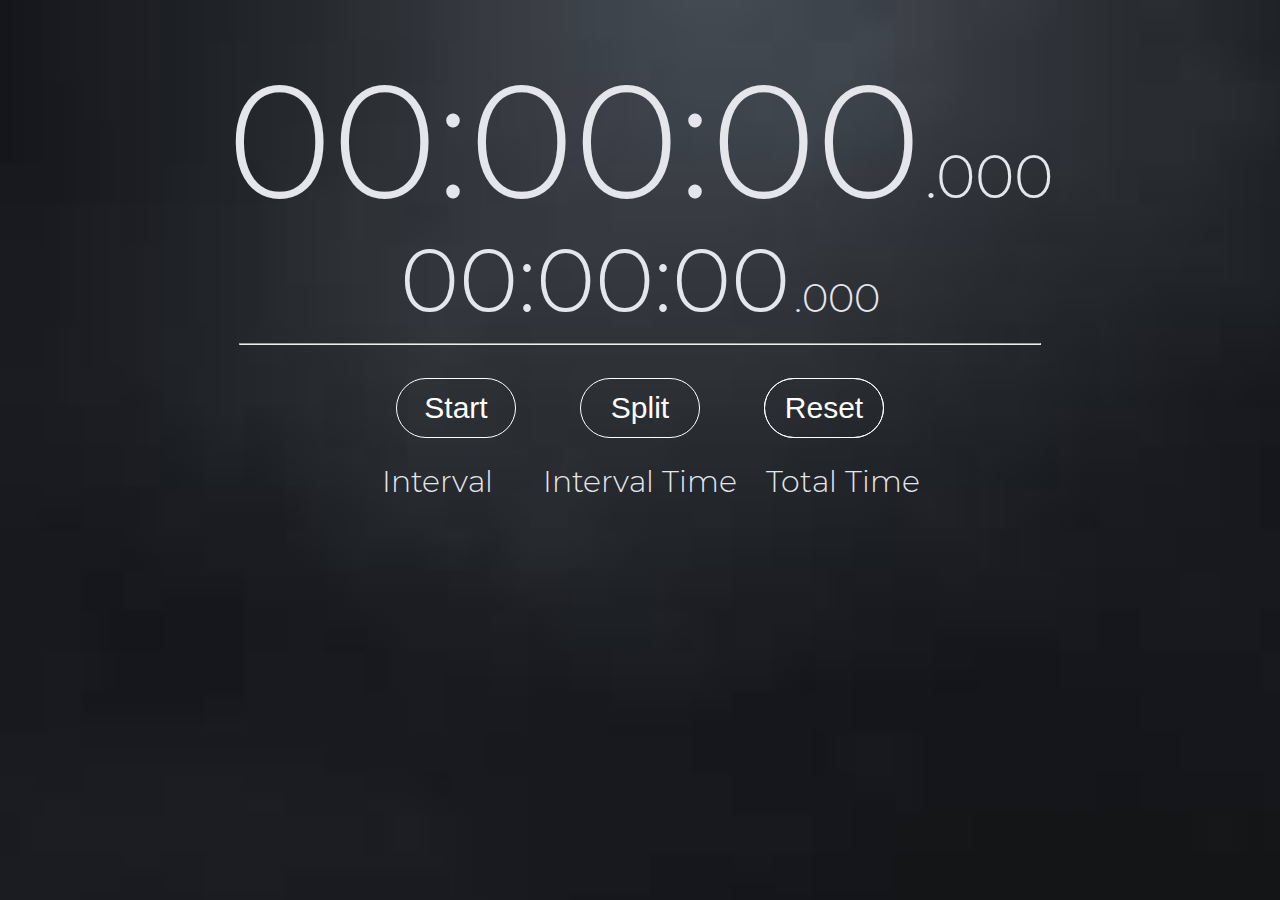
<file: www/index.html>
<!DOCTYPE html>
<html>

<head>
  <meta charset="UTF-8">
  <!-- https://developer.mozilla.org/en-US/docs/Web/HTTP/CSP -->
  <!-- 取得jQuery -->
  <script src="jquery-3.5.1.min.js"></script>
  <!-- 取得jQuery UI-->
  <link rel="stylesheet" href="jquery-ui/jquery-ui.min.css">
  <!-- 取得jQuery UI-->
  <script src="jquery-ui/jquery-ui.min.js"></script>
  <!-- 引入自定義的CSS-->
  <link rel="stylesheet" href="style.css">
  <meta http-equiv="Content-Security-Policy" content="default-src 'self'; script-src 'self'">
  <meta http-equiv="X-Content-Security-Policy" content="default-src 'self'; script-src 'self'">
  <title>Timer</title>
</head>

<body>
  <!-- 背景區塊 -->
  <div id="background">
    <!-- 主區塊 -->
    <div id="main">
      <!--總時間 -->
      <div id="big">
        <!-- 時、分、秒 -->
        <span id="big_hour_min_sec">00:00:00</span>
        <!-- 毫秒 -->
        <span id="big_ms">.000</span>
      </div>
      <!-- 段落時間 -->
      <div id="small">
        <!-- 時、分、秒 -->
        <span id="small_hour_min_sec">00:00:00</span>
        <!-- 毫秒 -->
        <span id="small_ms">.000</span>
        <hr>
      </div>
      <!-- 按鈕區塊 -->
      <div>
        <button id="start">Start</button>
        <button id="split">Split</button>
        <button id="reset">Reset</button>
      </div>
      <!-- 表格區塊 -->
      <div>
        <div class="set_result" id="split_place">
          <div id="title">
            <div>Interval</div>
            <div>Interval Time</div>
            <div>Total Time</div>
          </div>
        </div>
      </div>
    </div>
  </div>
  <script src="./function.js"></script> <!-- function -->
  <script src="./renderer.js"></script> <!-- 渲染器 -->
  <script src="./object.js"></script> <!-- 物件觸發 -->
</body>

</html>
</file>
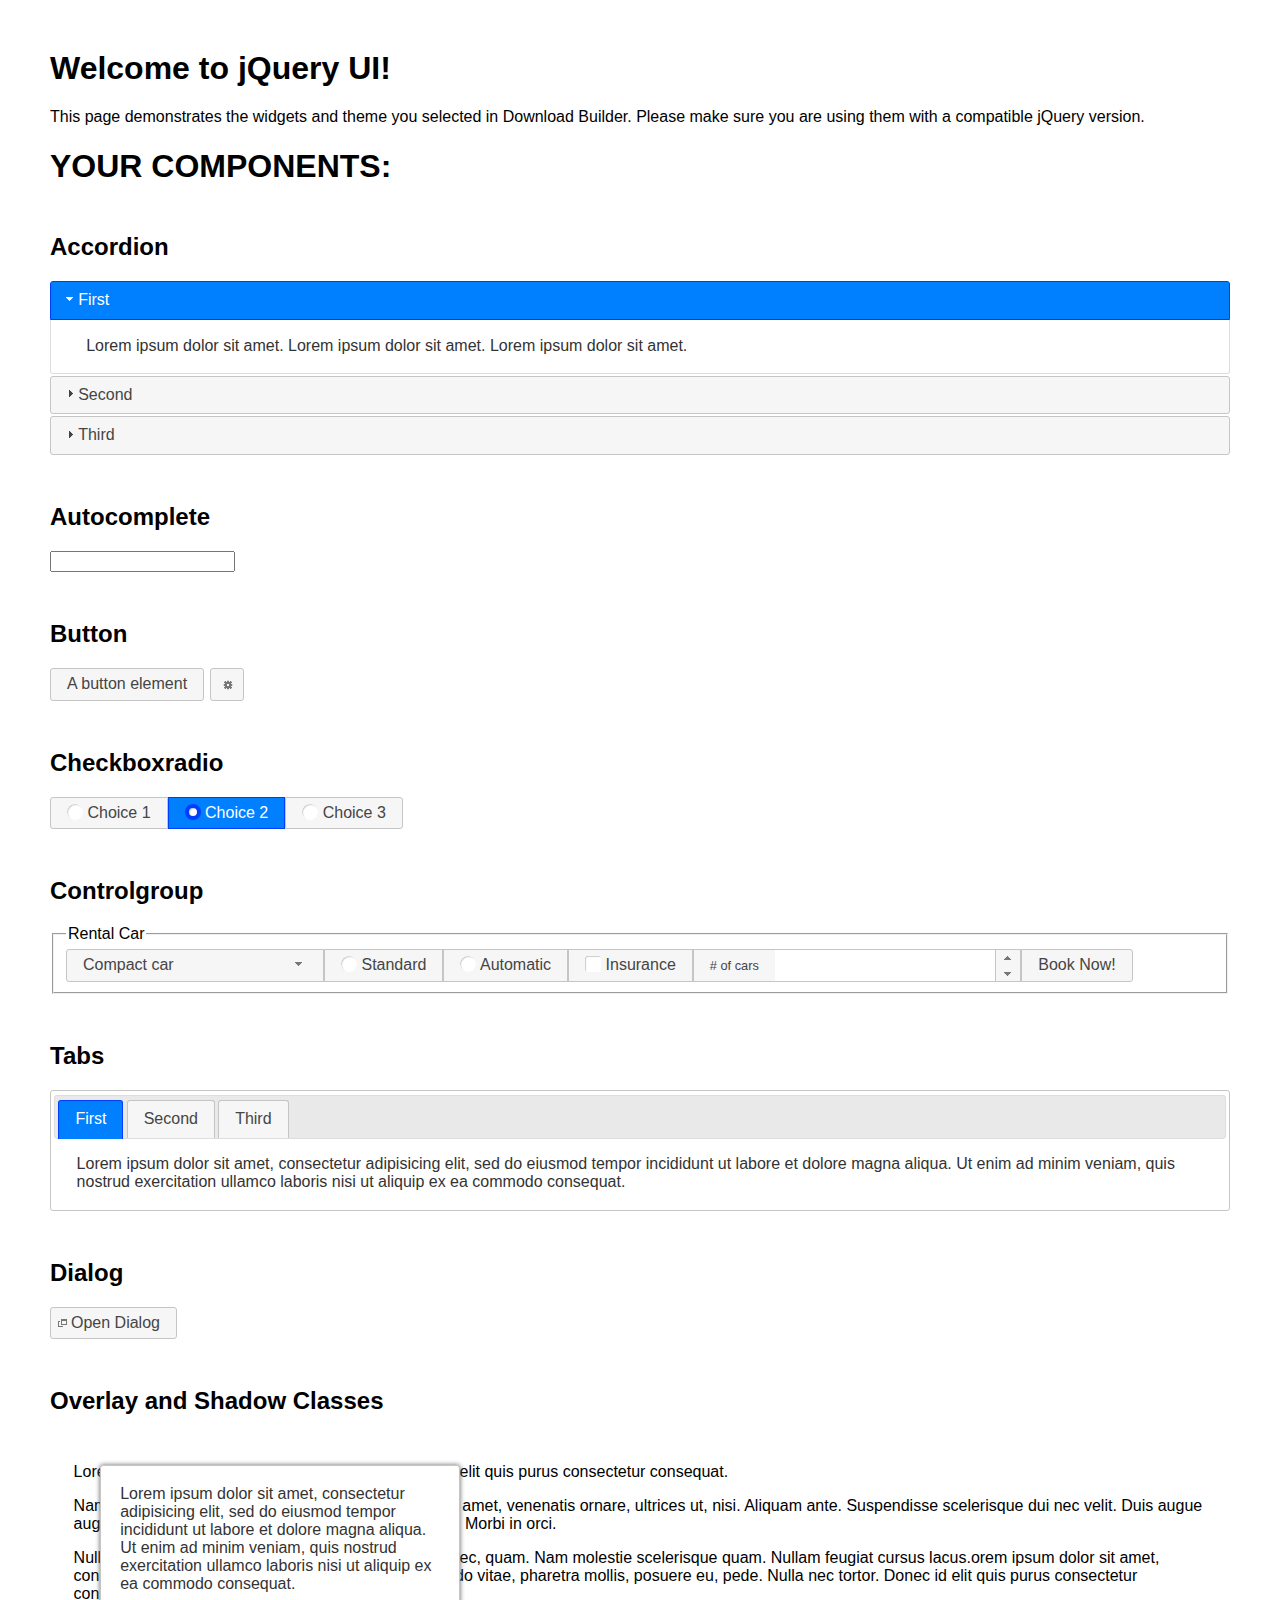
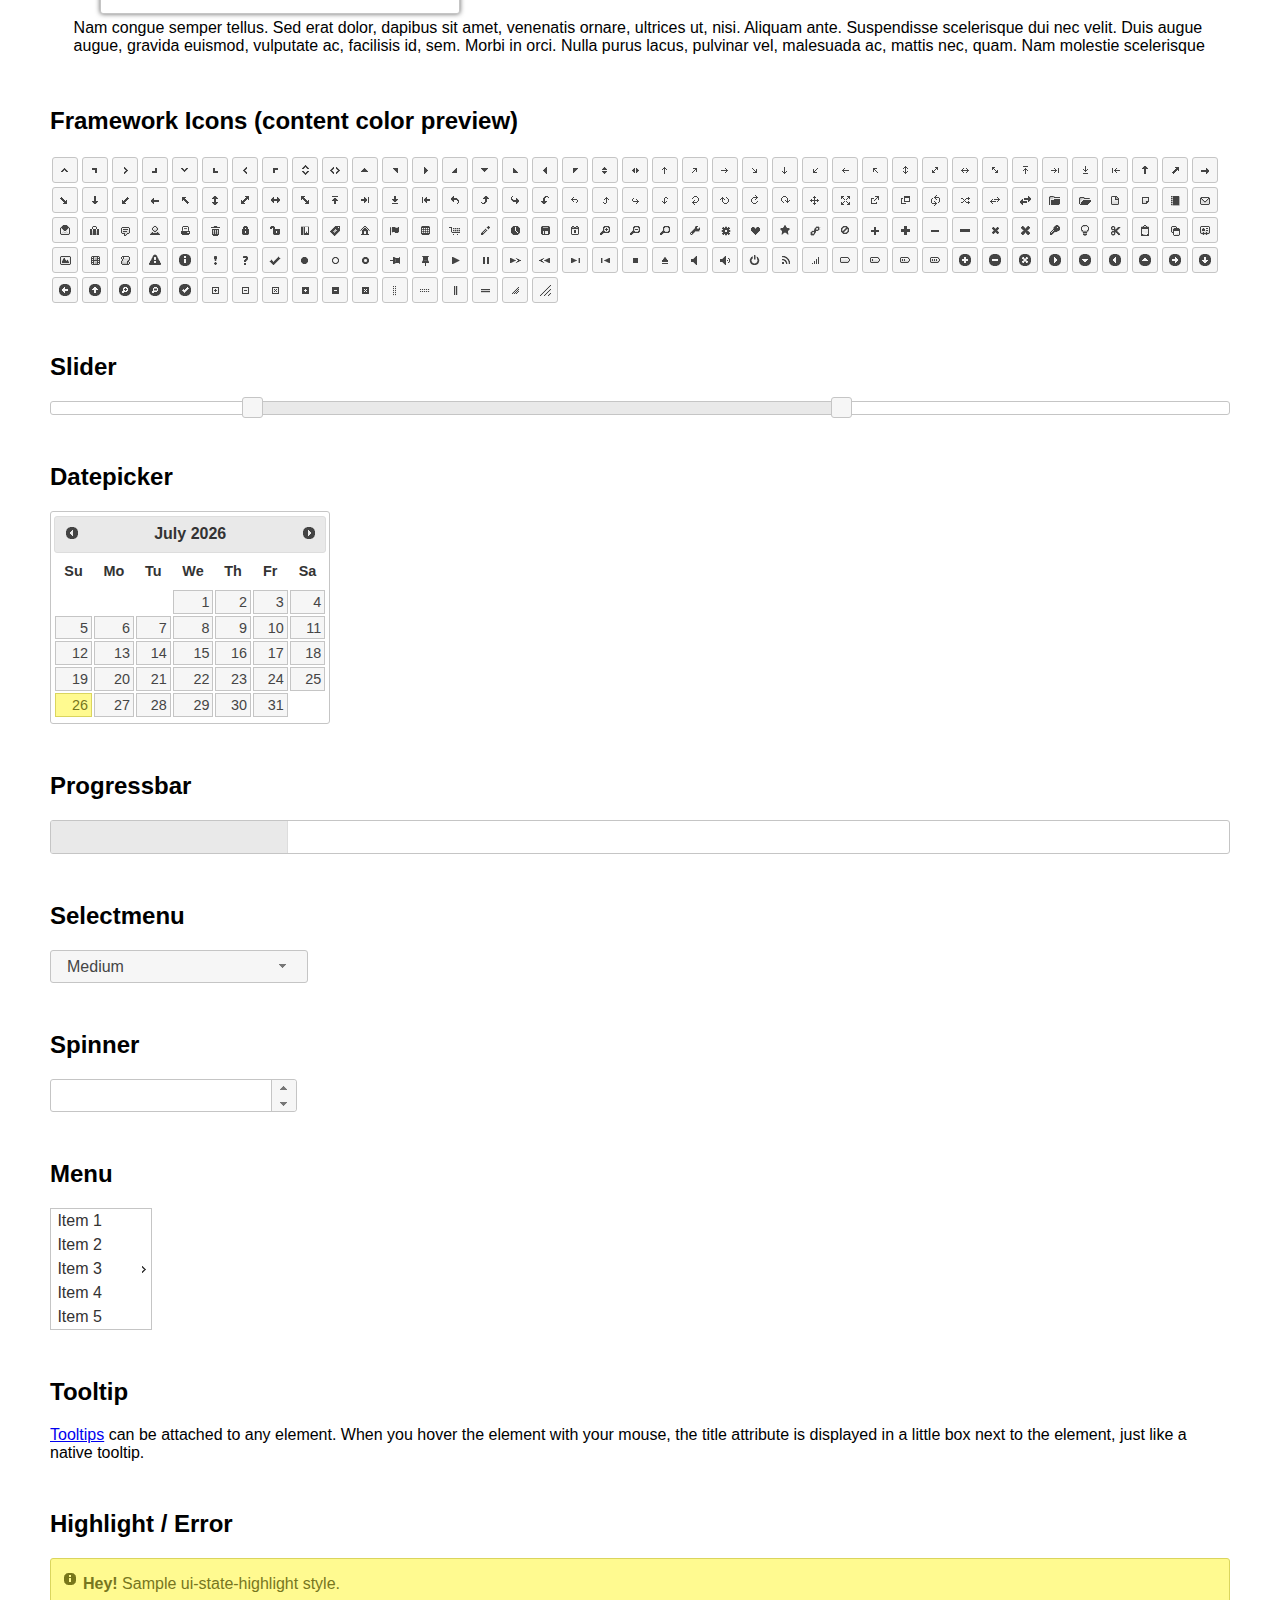
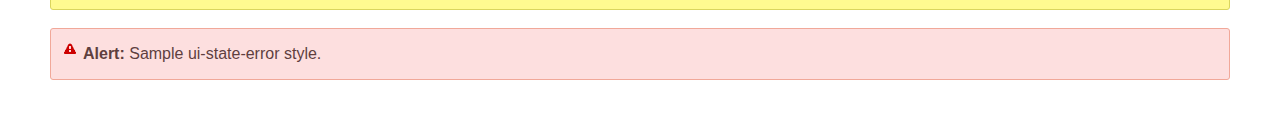
<file: www/jquery-ui/index.html>
<!doctype html>
<html lang="us">
<head>
	<meta charset="utf-8">
	<title>Timer</title>
	<link href="jquery-ui.css" rel="stylesheet">
	<style>
	body{
		font-family: "Trebuchet MS", sans-serif;
		margin: 50px;
	}
	.demoHeaders {
		margin-top: 2em;
	}
	#dialog-link {
		padding: .4em 1em .4em 20px;
		text-decoration: none;
		position: relative;
	}
	#dialog-link span.ui-icon {
		margin: 0 5px 0 0;
		position: absolute;
		left: .2em;
		top: 50%;
		margin-top: -8px;
	}
	#icons {
		margin: 0;
		padding: 0;
	}
	#icons li {
		margin: 2px;
		position: relative;
		padding: 4px 0;
		cursor: pointer;
		float: left;
		list-style: none;
	}
	#icons span.ui-icon {
		float: left;
		margin: 0 4px;
	}
	.fakewindowcontain .ui-widget-overlay {
		position: absolute;
	}
	select {
		width: 200px;
	}
	</style>
</head>
<body>

<h1>Welcome to jQuery UI!</h1>

<div class="ui-widget">
	<p>This page demonstrates the widgets and theme you selected in Download Builder. Please make sure you are using them with a compatible jQuery version.</p>
</div>

<h1>YOUR COMPONENTS:</h1>


<!-- Accordion -->
<h2 class="demoHeaders">Accordion</h2>
<div id="accordion">
	<h3>First</h3>
	<div>Lorem ipsum dolor sit amet. Lorem ipsum dolor sit amet. Lorem ipsum dolor sit amet.</div>
	<h3>Second</h3>
	<div>Phasellus mattis tincidunt nibh.</div>
	<h3>Third</h3>
	<div>Nam dui erat, auctor a, dignissim quis.</div>
</div>



<!-- Autocomplete -->
<h2 class="demoHeaders">Autocomplete</h2>
<div>
	<input id="autocomplete" title="type &quot;a&quot;">
</div>



<!-- Button -->
<h2 class="demoHeaders">Button</h2>
<button id="button">A button element</button>
<button id="button-icon">An icon-only button</button>



<!-- Checkboxradio -->
<h2 class="demoHeaders">Checkboxradio</h2>
<form style="margin-top: 1em;">
	<div id="radioset">
		<input type="radio" id="radio1" name="radio"><label for="radio1">Choice 1</label>
		<input type="radio" id="radio2" name="radio" checked="checked"><label for="radio2">Choice 2</label>
		<input type="radio" id="radio3" name="radio"><label for="radio3">Choice 3</label>
	</div>
</form>



<!-- Controlgroup -->
<h2 class="demoHeaders">Controlgroup</h2>
<fieldset>
	<legend>Rental Car</legend>
	<div id="controlgroup">
		<select id="car-type">
			<option>Compact car</option>
			<option>Midsize car</option>
			<option>Full size car</option>
			<option>SUV</option>
			<option>Luxury</option>
			<option>Truck</option>
			<option>Van</option>
		</select>
		<label for="transmission-standard">Standard</label>
		<input type="radio" name="transmission" id="transmission-standard">
		<label for="transmission-automatic">Automatic</label>
		<input type="radio" name="transmission" id="transmission-automatic">
		<label for="insurance">Insurance</label>
		<input type="checkbox" name="insurance" id="insurance">
		<label for="horizontal-spinner" class="ui-controlgroup-label"># of cars</label>
		<input id="horizontal-spinner" class="ui-spinner-input">
		<button>Book Now!</button>
	</div>
</fieldset>



<!-- Tabs -->
<h2 class="demoHeaders">Tabs</h2>
<div id="tabs">
	<ul>
		<li><a href="#tabs-1">First</a></li>
		<li><a href="#tabs-2">Second</a></li>
		<li><a href="#tabs-3">Third</a></li>
	</ul>
	<div id="tabs-1">Lorem ipsum dolor sit amet, consectetur adipisicing elit, sed do eiusmod tempor incididunt ut labore et dolore magna aliqua. Ut enim ad minim veniam, quis nostrud exercitation ullamco laboris nisi ut aliquip ex ea commodo consequat.</div>
	<div id="tabs-2">Phasellus mattis tincidunt nibh. Cras orci urna, blandit id, pretium vel, aliquet ornare, felis. Maecenas scelerisque sem non nisl. Fusce sed lorem in enim dictum bibendum.</div>
	<div id="tabs-3">Nam dui erat, auctor a, dignissim quis, sollicitudin eu, felis. Pellentesque nisi urna, interdum eget, sagittis et, consequat vestibulum, lacus. Mauris porttitor ullamcorper augue.</div>
</div>



<h2 class="demoHeaders">Dialog</h2>
<p>
	<button id="dialog-link" class="ui-button ui-corner-all ui-widget">
		<span class="ui-icon ui-icon-newwin"></span>Open Dialog
	</button>
</p>

<h2 class="demoHeaders">Overlay and Shadow Classes</h2>
<div style="position: relative; width: 96%; height: 200px; padding:1% 2%; overflow:hidden;" class="fakewindowcontain">
	<p>Lorem ipsum dolor sit amet,  Nulla nec tortor. Donec id elit quis purus consectetur consequat. </p><p>Nam congue semper tellus. Sed erat dolor, dapibus sit amet, venenatis ornare, ultrices ut, nisi. Aliquam ante. Suspendisse scelerisque dui nec velit. Duis augue augue, gravida euismod, vulputate ac, facilisis id, sem. Morbi in orci. </p><p>Nulla purus lacus, pulvinar vel, malesuada ac, mattis nec, quam. Nam molestie scelerisque quam. Nullam feugiat cursus lacus.orem ipsum dolor sit amet, consectetur adipiscing elit. Donec libero risus, commodo vitae, pharetra mollis, posuere eu, pede. Nulla nec tortor. Donec id elit quis purus consectetur consequat. </p><p>Nam congue semper tellus. Sed erat dolor, dapibus sit amet, venenatis ornare, ultrices ut, nisi. Aliquam ante. Suspendisse scelerisque dui nec velit. Duis augue augue, gravida euismod, vulputate ac, facilisis id, sem. Morbi in orci. Nulla purus lacus, pulvinar vel, malesuada ac, mattis nec, quam. Nam molestie scelerisque quam. </p><p>Nullam feugiat cursus lacus.orem ipsum dolor sit amet, consectetur adipiscing elit. Donec libero risus, commodo vitae, pharetra mollis, posuere eu, pede. Nulla nec tortor. Donec id elit quis purus consectetur consequat. Nam congue semper tellus. Sed erat dolor, dapibus sit amet, venenatis ornare, ultrices ut, nisi. Aliquam ante. </p><p>Suspendisse scelerisque dui nec velit. Duis augue augue, gravida euismod, vulputate ac, facilisis id, sem. Morbi in orci. Nulla purus lacus, pulvinar vel, malesuada ac, mattis nec, quam. Nam molestie scelerisque quam. Nullam feugiat cursus lacus.orem ipsum dolor sit amet, consectetur adipiscing elit. Donec libero risus, commodo vitae, pharetra mollis, posuere eu, pede. Nulla nec tortor. Donec id elit quis purus consectetur consequat. Nam congue semper tellus. Sed erat dolor, dapibus sit amet, venenatis ornare, ultrices ut, nisi. </p>

	<!-- ui-dialog -->
	<div class="ui-widget-overlay ui-front"></div>
	<div style="position: absolute; width: 320px; left: 50px; top: 30px; padding: 1.2em" class="ui-widget ui-front ui-widget-content ui-corner-all ui-widget-shadow">
		Lorem ipsum dolor sit amet, consectetur adipisicing elit, sed do eiusmod tempor incididunt ut labore et dolore magna aliqua. Ut enim ad minim veniam, quis nostrud exercitation ullamco laboris nisi ut aliquip ex ea commodo consequat.
	</div>

</div>

<!-- ui-dialog -->
<div id="dialog" title="Dialog Title">
	<p>Lorem ipsum dolor sit amet, consectetur adipisicing elit, sed do eiusmod tempor incididunt ut labore et dolore magna aliqua. Ut enim ad minim veniam, quis nostrud exercitation ullamco laboris nisi ut aliquip ex ea commodo consequat.</p>
</div>



<h2 class="demoHeaders">Framework Icons (content color preview)</h2>
<ul id="icons" class="ui-widget ui-helper-clearfix">
	<li class="ui-state-default ui-corner-all" title=".ui-icon-caret-1-n"><span class="ui-icon ui-icon-caret-1-n"></span></li>
	<li class="ui-state-default ui-corner-all" title=".ui-icon-caret-1-ne"><span class="ui-icon ui-icon-caret-1-ne"></span></li>
	<li class="ui-state-default ui-corner-all" title=".ui-icon-caret-1-e"><span class="ui-icon ui-icon-caret-1-e"></span></li>
	<li class="ui-state-default ui-corner-all" title=".ui-icon-caret-1-se"><span class="ui-icon ui-icon-caret-1-se"></span></li>
	<li class="ui-state-default ui-corner-all" title=".ui-icon-caret-1-s"><span class="ui-icon ui-icon-caret-1-s"></span></li>
	<li class="ui-state-default ui-corner-all" title=".ui-icon-caret-1-sw"><span class="ui-icon ui-icon-caret-1-sw"></span></li>
	<li class="ui-state-default ui-corner-all" title=".ui-icon-caret-1-w"><span class="ui-icon ui-icon-caret-1-w"></span></li>
	<li class="ui-state-default ui-corner-all" title=".ui-icon-caret-1-nw"><span class="ui-icon ui-icon-caret-1-nw"></span></li>
	<li class="ui-state-default ui-corner-all" title=".ui-icon-caret-2-n-s"><span class="ui-icon ui-icon-caret-2-n-s"></span></li>
	<li class="ui-state-default ui-corner-all" title=".ui-icon-caret-2-e-w"><span class="ui-icon ui-icon-caret-2-e-w"></span></li>
	<li class="ui-state-default ui-corner-all" title=".ui-icon-triangle-1-n"><span class="ui-icon ui-icon-triangle-1-n"></span></li>
	<li class="ui-state-default ui-corner-all" title=".ui-icon-triangle-1-ne"><span class="ui-icon ui-icon-triangle-1-ne"></span></li>
	<li class="ui-state-default ui-corner-all" title=".ui-icon-triangle-1-e"><span class="ui-icon ui-icon-triangle-1-e"></span></li>
	<li class="ui-state-default ui-corner-all" title=".ui-icon-triangle-1-se"><span class="ui-icon ui-icon-triangle-1-se"></span></li>
	<li class="ui-state-default ui-corner-all" title=".ui-icon-triangle-1-s"><span class="ui-icon ui-icon-triangle-1-s"></span></li>
	<li class="ui-state-default ui-corner-all" title=".ui-icon-triangle-1-sw"><span class="ui-icon ui-icon-triangle-1-sw"></span></li>
	<li class="ui-state-default ui-corner-all" title=".ui-icon-triangle-1-w"><span class="ui-icon ui-icon-triangle-1-w"></span></li>
	<li class="ui-state-default ui-corner-all" title=".ui-icon-triangle-1-nw"><span class="ui-icon ui-icon-triangle-1-nw"></span></li>
	<li class="ui-state-default ui-corner-all" title=".ui-icon-triangle-2-n-s"><span class="ui-icon ui-icon-triangle-2-n-s"></span></li>
	<li class="ui-state-default ui-corner-all" title=".ui-icon-triangle-2-e-w"><span class="ui-icon ui-icon-triangle-2-e-w"></span></li>
	<li class="ui-state-default ui-corner-all" title=".ui-icon-arrow-1-n"><span class="ui-icon ui-icon-arrow-1-n"></span></li>
	<li class="ui-state-default ui-corner-all" title=".ui-icon-arrow-1-ne"><span class="ui-icon ui-icon-arrow-1-ne"></span></li>
	<li class="ui-state-default ui-corner-all" title=".ui-icon-arrow-1-e"><span class="ui-icon ui-icon-arrow-1-e"></span></li>
	<li class="ui-state-default ui-corner-all" title=".ui-icon-arrow-1-se"><span class="ui-icon ui-icon-arrow-1-se"></span></li>
	<li class="ui-state-default ui-corner-all" title=".ui-icon-arrow-1-s"><span class="ui-icon ui-icon-arrow-1-s"></span></li>
	<li class="ui-state-default ui-corner-all" title=".ui-icon-arrow-1-sw"><span class="ui-icon ui-icon-arrow-1-sw"></span></li>
	<li class="ui-state-default ui-corner-all" title=".ui-icon-arrow-1-w"><span class="ui-icon ui-icon-arrow-1-w"></span></li>
	<li class="ui-state-default ui-corner-all" title=".ui-icon-arrow-1-nw"><span class="ui-icon ui-icon-arrow-1-nw"></span></li>
	<li class="ui-state-default ui-corner-all" title=".ui-icon-arrow-2-n-s"><span class="ui-icon ui-icon-arrow-2-n-s"></span></li>
	<li class="ui-state-default ui-corner-all" title=".ui-icon-arrow-2-ne-sw"><span class="ui-icon ui-icon-arrow-2-ne-sw"></span></li>
	<li class="ui-state-default ui-corner-all" title=".ui-icon-arrow-2-e-w"><span class="ui-icon ui-icon-arrow-2-e-w"></span></li>
	<li class="ui-state-default ui-corner-all" title=".ui-icon-arrow-2-se-nw"><span class="ui-icon ui-icon-arrow-2-se-nw"></span></li>
	<li class="ui-state-default ui-corner-all" title=".ui-icon-arrowstop-1-n"><span class="ui-icon ui-icon-arrowstop-1-n"></span></li>
	<li class="ui-state-default ui-corner-all" title=".ui-icon-arrowstop-1-e"><span class="ui-icon ui-icon-arrowstop-1-e"></span></li>
	<li class="ui-state-default ui-corner-all" title=".ui-icon-arrowstop-1-s"><span class="ui-icon ui-icon-arrowstop-1-s"></span></li>
	<li class="ui-state-default ui-corner-all" title=".ui-icon-arrowstop-1-w"><span class="ui-icon ui-icon-arrowstop-1-w"></span></li>
	<li class="ui-state-default ui-corner-all" title=".ui-icon-arrowthick-1-n"><span class="ui-icon ui-icon-arrowthick-1-n"></span></li>
	<li class="ui-state-default ui-corner-all" title=".ui-icon-arrowthick-1-ne"><span class="ui-icon ui-icon-arrowthick-1-ne"></span></li>
	<li class="ui-state-default ui-corner-all" title=".ui-icon-arrowthick-1-e"><span class="ui-icon ui-icon-arrowthick-1-e"></span></li>
	<li class="ui-state-default ui-corner-all" title=".ui-icon-arrowthick-1-se"><span class="ui-icon ui-icon-arrowthick-1-se"></span></li>
	<li class="ui-state-default ui-corner-all" title=".ui-icon-arrowthick-1-s"><span class="ui-icon ui-icon-arrowthick-1-s"></span></li>
	<li class="ui-state-default ui-corner-all" title=".ui-icon-arrowthick-1-sw"><span class="ui-icon ui-icon-arrowthick-1-sw"></span></li>
	<li class="ui-state-default ui-corner-all" title=".ui-icon-arrowthick-1-w"><span class="ui-icon ui-icon-arrowthick-1-w"></span></li>
	<li class="ui-state-default ui-corner-all" title=".ui-icon-arrowthick-1-nw"><span class="ui-icon ui-icon-arrowthick-1-nw"></span></li>
	<li class="ui-state-default ui-corner-all" title=".ui-icon-arrowthick-2-n-s"><span class="ui-icon ui-icon-arrowthick-2-n-s"></span></li>
	<li class="ui-state-default ui-corner-all" title=".ui-icon-arrowthick-2-ne-sw"><span class="ui-icon ui-icon-arrowthick-2-ne-sw"></span></li>
	<li class="ui-state-default ui-corner-all" title=".ui-icon-arrowthick-2-e-w"><span class="ui-icon ui-icon-arrowthick-2-e-w"></span></li>
	<li class="ui-state-default ui-corner-all" title=".ui-icon-arrowthick-2-se-nw"><span class="ui-icon ui-icon-arrowthick-2-se-nw"></span></li>
	<li class="ui-state-default ui-corner-all" title=".ui-icon-arrowthickstop-1-n"><span class="ui-icon ui-icon-arrowthickstop-1-n"></span></li>
	<li class="ui-state-default ui-corner-all" title=".ui-icon-arrowthickstop-1-e"><span class="ui-icon ui-icon-arrowthickstop-1-e"></span></li>
	<li class="ui-state-default ui-corner-all" title=".ui-icon-arrowthickstop-1-s"><span class="ui-icon ui-icon-arrowthickstop-1-s"></span></li>
	<li class="ui-state-default ui-corner-all" title=".ui-icon-arrowthickstop-1-w"><span class="ui-icon ui-icon-arrowthickstop-1-w"></span></li>
	<li class="ui-state-default ui-corner-all" title=".ui-icon-arrowreturnthick-1-w"><span class="ui-icon ui-icon-arrowreturnthick-1-w"></span></li>
	<li class="ui-state-default ui-corner-all" title=".ui-icon-arrowreturnthick-1-n"><span class="ui-icon ui-icon-arrowreturnthick-1-n"></span></li>
	<li class="ui-state-default ui-corner-all" title=".ui-icon-arrowreturnthick-1-e"><span class="ui-icon ui-icon-arrowreturnthick-1-e"></span></li>
	<li class="ui-state-default ui-corner-all" title=".ui-icon-arrowreturnthick-1-s"><span class="ui-icon ui-icon-arrowreturnthick-1-s"></span></li>
	<li class="ui-state-default ui-corner-all" title=".ui-icon-arrowreturn-1-w"><span class="ui-icon ui-icon-arrowreturn-1-w"></span></li>
	<li class="ui-state-default ui-corner-all" title=".ui-icon-arrowreturn-1-n"><span class="ui-icon ui-icon-arrowreturn-1-n"></span></li>
	<li class="ui-state-default ui-corner-all" title=".ui-icon-arrowreturn-1-e"><span class="ui-icon ui-icon-arrowreturn-1-e"></span></li>
	<li class="ui-state-default ui-corner-all" title=".ui-icon-arrowreturn-1-s"><span class="ui-icon ui-icon-arrowreturn-1-s"></span></li>
	<li class="ui-state-default ui-corner-all" title=".ui-icon-arrowrefresh-1-w"><span class="ui-icon ui-icon-arrowrefresh-1-w"></span></li>
	<li class="ui-state-default ui-corner-all" title=".ui-icon-arrowrefresh-1-n"><span class="ui-icon ui-icon-arrowrefresh-1-n"></span></li>
	<li class="ui-state-default ui-corner-all" title=".ui-icon-arrowrefresh-1-e"><span class="ui-icon ui-icon-arrowrefresh-1-e"></span></li>
	<li class="ui-state-default ui-corner-all" title=".ui-icon-arrowrefresh-1-s"><span class="ui-icon ui-icon-arrowrefresh-1-s"></span></li>
	<li class="ui-state-default ui-corner-all" title=".ui-icon-arrow-4"><span class="ui-icon ui-icon-arrow-4"></span></li>
	<li class="ui-state-default ui-corner-all" title=".ui-icon-arrow-4-diag"><span class="ui-icon ui-icon-arrow-4-diag"></span></li>
	<li class="ui-state-default ui-corner-all" title=".ui-icon-extlink"><span class="ui-icon ui-icon-extlink"></span></li>
	<li class="ui-state-default ui-corner-all" title=".ui-icon-newwin"><span class="ui-icon ui-icon-newwin"></span></li>
	<li class="ui-state-default ui-corner-all" title=".ui-icon-refresh"><span class="ui-icon ui-icon-refresh"></span></li>
	<li class="ui-state-default ui-corner-all" title=".ui-icon-shuffle"><span class="ui-icon ui-icon-shuffle"></span></li>
	<li class="ui-state-default ui-corner-all" title=".ui-icon-transfer-e-w"><span class="ui-icon ui-icon-transfer-e-w"></span></li>
	<li class="ui-state-default ui-corner-all" title=".ui-icon-transferthick-e-w"><span class="ui-icon ui-icon-transferthick-e-w"></span></li>
	<li class="ui-state-default ui-corner-all" title=".ui-icon-folder-collapsed"><span class="ui-icon ui-icon-folder-collapsed"></span></li>
	<li class="ui-state-default ui-corner-all" title=".ui-icon-folder-open"><span class="ui-icon ui-icon-folder-open"></span></li>
	<li class="ui-state-default ui-corner-all" title=".ui-icon-document"><span class="ui-icon ui-icon-document"></span></li>
	<li class="ui-state-default ui-corner-all" title=".ui-icon-document-b"><span class="ui-icon ui-icon-document-b"></span></li>
	<li class="ui-state-default ui-corner-all" title=".ui-icon-note"><span class="ui-icon ui-icon-note"></span></li>
	<li class="ui-state-default ui-corner-all" title=".ui-icon-mail-closed"><span class="ui-icon ui-icon-mail-closed"></span></li>
	<li class="ui-state-default ui-corner-all" title=".ui-icon-mail-open"><span class="ui-icon ui-icon-mail-open"></span></li>
	<li class="ui-state-default ui-corner-all" title=".ui-icon-suitcase"><span class="ui-icon ui-icon-suitcase"></span></li>
	<li class="ui-state-default ui-corner-all" title=".ui-icon-comment"><span class="ui-icon ui-icon-comment"></span></li>
	<li class="ui-state-default ui-corner-all" title=".ui-icon-person"><span class="ui-icon ui-icon-person"></span></li>
	<li class="ui-state-default ui-corner-all" title=".ui-icon-print"><span class="ui-icon ui-icon-print"></span></li>
	<li class="ui-state-default ui-corner-all" title=".ui-icon-trash"><span class="ui-icon ui-icon-trash"></span></li>
	<li class="ui-state-default ui-corner-all" title=".ui-icon-locked"><span class="ui-icon ui-icon-locked"></span></li>
	<li class="ui-state-default ui-corner-all" title=".ui-icon-unlocked"><span class="ui-icon ui-icon-unlocked"></span></li>
	<li class="ui-state-default ui-corner-all" title=".ui-icon-bookmark"><span class="ui-icon ui-icon-bookmark"></span></li>
	<li class="ui-state-default ui-corner-all" title=".ui-icon-tag"><span class="ui-icon ui-icon-tag"></span></li>
	<li class="ui-state-default ui-corner-all" title=".ui-icon-home"><span class="ui-icon ui-icon-home"></span></li>
	<li class="ui-state-default ui-corner-all" title=".ui-icon-flag"><span class="ui-icon ui-icon-flag"></span></li>
	<li class="ui-state-default ui-corner-all" title=".ui-icon-calculator"><span class="ui-icon ui-icon-calculator"></span></li>
	<li class="ui-state-default ui-corner-all" title=".ui-icon-cart"><span class="ui-icon ui-icon-cart"></span></li>
	<li class="ui-state-default ui-corner-all" title=".ui-icon-pencil"><span class="ui-icon ui-icon-pencil"></span></li>
	<li class="ui-state-default ui-corner-all" title=".ui-icon-clock"><span class="ui-icon ui-icon-clock"></span></li>
	<li class="ui-state-default ui-corner-all" title=".ui-icon-disk"><span class="ui-icon ui-icon-disk"></span></li>
	<li class="ui-state-default ui-corner-all" title=".ui-icon-calendar"><span class="ui-icon ui-icon-calendar"></span></li>
	<li class="ui-state-default ui-corner-all" title=".ui-icon-zoomin"><span class="ui-icon ui-icon-zoomin"></span></li>
	<li class="ui-state-default ui-corner-all" title=".ui-icon-zoomout"><span class="ui-icon ui-icon-zoomout"></span></li>
	<li class="ui-state-default ui-corner-all" title=".ui-icon-search"><span class="ui-icon ui-icon-search"></span></li>
	<li class="ui-state-default ui-corner-all" title=".ui-icon-wrench"><span class="ui-icon ui-icon-wrench"></span></li>
	<li class="ui-state-default ui-corner-all" title=".ui-icon-gear"><span class="ui-icon ui-icon-gear"></span></li>
	<li class="ui-state-default ui-corner-all" title=".ui-icon-heart"><span class="ui-icon ui-icon-heart"></span></li>
	<li class="ui-state-default ui-corner-all" title=".ui-icon-star"><span class="ui-icon ui-icon-star"></span></li>
	<li class="ui-state-default ui-corner-all" title=".ui-icon-link"><span class="ui-icon ui-icon-link"></span></li>
	<li class="ui-state-default ui-corner-all" title=".ui-icon-cancel"><span class="ui-icon ui-icon-cancel"></span></li>
	<li class="ui-state-default ui-corner-all" title=".ui-icon-plus"><span class="ui-icon ui-icon-plus"></span></li>
	<li class="ui-state-default ui-corner-all" title=".ui-icon-plusthick"><span class="ui-icon ui-icon-plusthick"></span></li>
	<li class="ui-state-default ui-corner-all" title=".ui-icon-minus"><span class="ui-icon ui-icon-minus"></span></li>
	<li class="ui-state-default ui-corner-all" title=".ui-icon-minusthick"><span class="ui-icon ui-icon-minusthick"></span></li>
	<li class="ui-state-default ui-corner-all" title=".ui-icon-close"><span class="ui-icon ui-icon-close"></span></li>
	<li class="ui-state-default ui-corner-all" title=".ui-icon-closethick"><span class="ui-icon ui-icon-closethick"></span></li>
	<li class="ui-state-default ui-corner-all" title=".ui-icon-key"><span class="ui-icon ui-icon-key"></span></li>
	<li class="ui-state-default ui-corner-all" title=".ui-icon-lightbulb"><span class="ui-icon ui-icon-lightbulb"></span></li>
	<li class="ui-state-default ui-corner-all" title=".ui-icon-scissors"><span class="ui-icon ui-icon-scissors"></span></li>
	<li class="ui-state-default ui-corner-all" title=".ui-icon-clipboard"><span class="ui-icon ui-icon-clipboard"></span></li>
	<li class="ui-state-default ui-corner-all" title=".ui-icon-copy"><span class="ui-icon ui-icon-copy"></span></li>
	<li class="ui-state-default ui-corner-all" title=".ui-icon-contact"><span class="ui-icon ui-icon-contact"></span></li>
	<li class="ui-state-default ui-corner-all" title=".ui-icon-image"><span class="ui-icon ui-icon-image"></span></li>
	<li class="ui-state-default ui-corner-all" title=".ui-icon-video"><span class="ui-icon ui-icon-video"></span></li>
	<li class="ui-state-default ui-corner-all" title=".ui-icon-script"><span class="ui-icon ui-icon-script"></span></li>
	<li class="ui-state-default ui-corner-all" title=".ui-icon-alert"><span class="ui-icon ui-icon-alert"></span></li>
	<li class="ui-state-default ui-corner-all" title=".ui-icon-info"><span class="ui-icon ui-icon-info"></span></li>
	<li class="ui-state-default ui-corner-all" title=".ui-icon-notice"><span class="ui-icon ui-icon-notice"></span></li>
	<li class="ui-state-default ui-corner-all" title=".ui-icon-help"><span class="ui-icon ui-icon-help"></span></li>
	<li class="ui-state-default ui-corner-all" title=".ui-icon-check"><span class="ui-icon ui-icon-check"></span></li>
	<li class="ui-state-default ui-corner-all" title=".ui-icon-bullet"><span class="ui-icon ui-icon-bullet"></span></li>
	<li class="ui-state-default ui-corner-all" title=".ui-icon-radio-off"><span class="ui-icon ui-icon-radio-off"></span></li>
	<li class="ui-state-default ui-corner-all" title=".ui-icon-radio-on"><span class="ui-icon ui-icon-radio-on"></span></li>
	<li class="ui-state-default ui-corner-all" title=".ui-icon-pin-w"><span class="ui-icon ui-icon-pin-w"></span></li>
	<li class="ui-state-default ui-corner-all" title=".ui-icon-pin-s"><span class="ui-icon ui-icon-pin-s"></span></li>
	<li class="ui-state-default ui-corner-all" title=".ui-icon-play"><span class="ui-icon ui-icon-play"></span></li>
	<li class="ui-state-default ui-corner-all" title=".ui-icon-pause"><span class="ui-icon ui-icon-pause"></span></li>
	<li class="ui-state-default ui-corner-all" title=".ui-icon-seek-next"><span class="ui-icon ui-icon-seek-next"></span></li>
	<li class="ui-state-default ui-corner-all" title=".ui-icon-seek-prev"><span class="ui-icon ui-icon-seek-prev"></span></li>
	<li class="ui-state-default ui-corner-all" title=".ui-icon-seek-end"><span class="ui-icon ui-icon-seek-end"></span></li>
	<li class="ui-state-default ui-corner-all" title=".ui-icon-seek-first"><span class="ui-icon ui-icon-seek-first"></span></li>
	<li class="ui-state-default ui-corner-all" title=".ui-icon-stop"><span class="ui-icon ui-icon-stop"></span></li>
	<li class="ui-state-default ui-corner-all" title=".ui-icon-eject"><span class="ui-icon ui-icon-eject"></span></li>
	<li class="ui-state-default ui-corner-all" title=".ui-icon-volume-off"><span class="ui-icon ui-icon-volume-off"></span></li>
	<li class="ui-state-default ui-corner-all" title=".ui-icon-volume-on"><span class="ui-icon ui-icon-volume-on"></span></li>
	<li class="ui-state-default ui-corner-all" title=".ui-icon-power"><span class="ui-icon ui-icon-power"></span></li>
	<li class="ui-state-default ui-corner-all" title=".ui-icon-signal-diag"><span class="ui-icon ui-icon-signal-diag"></span></li>
	<li class="ui-state-default ui-corner-all" title=".ui-icon-signal"><span class="ui-icon ui-icon-signal"></span></li>
	<li class="ui-state-default ui-corner-all" title=".ui-icon-battery-0"><span class="ui-icon ui-icon-battery-0"></span></li>
	<li class="ui-state-default ui-corner-all" title=".ui-icon-battery-1"><span class="ui-icon ui-icon-battery-1"></span></li>
	<li class="ui-state-default ui-corner-all" title=".ui-icon-battery-2"><span class="ui-icon ui-icon-battery-2"></span></li>
	<li class="ui-state-default ui-corner-all" title=".ui-icon-battery-3"><span class="ui-icon ui-icon-battery-3"></span></li>
	<li class="ui-state-default ui-corner-all" title=".ui-icon-circle-plus"><span class="ui-icon ui-icon-circle-plus"></span></li>
	<li class="ui-state-default ui-corner-all" title=".ui-icon-circle-minus"><span class="ui-icon ui-icon-circle-minus"></span></li>
	<li class="ui-state-default ui-corner-all" title=".ui-icon-circle-close"><span class="ui-icon ui-icon-circle-close"></span></li>
	<li class="ui-state-default ui-corner-all" title=".ui-icon-circle-triangle-e"><span class="ui-icon ui-icon-circle-triangle-e"></span></li>
	<li class="ui-state-default ui-corner-all" title=".ui-icon-circle-triangle-s"><span class="ui-icon ui-icon-circle-triangle-s"></span></li>
	<li class="ui-state-default ui-corner-all" title=".ui-icon-circle-triangle-w"><span class="ui-icon ui-icon-circle-triangle-w"></span></li>
	<li class="ui-state-default ui-corner-all" title=".ui-icon-circle-triangle-n"><span class="ui-icon ui-icon-circle-triangle-n"></span></li>
	<li class="ui-state-default ui-corner-all" title=".ui-icon-circle-arrow-e"><span class="ui-icon ui-icon-circle-arrow-e"></span></li>
	<li class="ui-state-default ui-corner-all" title=".ui-icon-circle-arrow-s"><span class="ui-icon ui-icon-circle-arrow-s"></span></li>
	<li class="ui-state-default ui-corner-all" title=".ui-icon-circle-arrow-w"><span class="ui-icon ui-icon-circle-arrow-w"></span></li>
	<li class="ui-state-default ui-corner-all" title=".ui-icon-circle-arrow-n"><span class="ui-icon ui-icon-circle-arrow-n"></span></li>
	<li class="ui-state-default ui-corner-all" title=".ui-icon-circle-zoomin"><span class="ui-icon ui-icon-circle-zoomin"></span></li>
	<li class="ui-state-default ui-corner-all" title=".ui-icon-circle-zoomout"><span class="ui-icon ui-icon-circle-zoomout"></span></li>
	<li class="ui-state-default ui-corner-all" title=".ui-icon-circle-check"><span class="ui-icon ui-icon-circle-check"></span></li>
	<li class="ui-state-default ui-corner-all" title=".ui-icon-circlesmall-plus"><span class="ui-icon ui-icon-circlesmall-plus"></span></li>
	<li class="ui-state-default ui-corner-all" title=".ui-icon-circlesmall-minus"><span class="ui-icon ui-icon-circlesmall-minus"></span></li>
	<li class="ui-state-default ui-corner-all" title=".ui-icon-circlesmall-close"><span class="ui-icon ui-icon-circlesmall-close"></span></li>
	<li class="ui-state-default ui-corner-all" title=".ui-icon-squaresmall-plus"><span class="ui-icon ui-icon-squaresmall-plus"></span></li>
	<li class="ui-state-default ui-corner-all" title=".ui-icon-squaresmall-minus"><span class="ui-icon ui-icon-squaresmall-minus"></span></li>
	<li class="ui-state-default ui-corner-all" title=".ui-icon-squaresmall-close"><span class="ui-icon ui-icon-squaresmall-close"></span></li>
	<li class="ui-state-default ui-corner-all" title=".ui-icon-grip-dotted-vertical"><span class="ui-icon ui-icon-grip-dotted-vertical"></span></li>
	<li class="ui-state-default ui-corner-all" title=".ui-icon-grip-dotted-horizontal"><span class="ui-icon ui-icon-grip-dotted-horizontal"></span></li>
	<li class="ui-state-default ui-corner-all" title=".ui-icon-grip-solid-vertical"><span class="ui-icon ui-icon-grip-solid-vertical"></span></li>
	<li class="ui-state-default ui-corner-all" title=".ui-icon-grip-solid-horizontal"><span class="ui-icon ui-icon-grip-solid-horizontal"></span></li>
	<li class="ui-state-default ui-corner-all" title=".ui-icon-gripsmall-diagonal-se"><span class="ui-icon ui-icon-gripsmall-diagonal-se"></span></li>
	<li class="ui-state-default ui-corner-all" title=".ui-icon-grip-diagonal-se"><span class="ui-icon ui-icon-grip-diagonal-se"></span></li>
</ul>


<!-- Slider -->
<h2 class="demoHeaders">Slider</h2>
<div id="slider"></div>



<!-- Datepicker -->
<h2 class="demoHeaders">Datepicker</h2>
<div id="datepicker"></div>



<!-- Progressbar -->
<h2 class="demoHeaders">Progressbar</h2>
<div id="progressbar"></div>



<!-- Progressbar -->
<h2 class="demoHeaders">Selectmenu</h2>
<select id="selectmenu">
	<option>Slower</option>
	<option>Slow</option>
	<option selected="selected">Medium</option>
	<option>Fast</option>
	<option>Faster</option>
</select>



<!-- Spinner -->
<h2 class="demoHeaders">Spinner</h2>
<input id="spinner">



<!-- Menu -->
<h2 class="demoHeaders">Menu</h2>
<ul style="width:100px;" id="menu">
	<li><div>Item 1</div></li>
	<li><div>Item 2</div></li>
	<li><div>Item 3</div>
		<ul>
			<li><div>Item 3-1</div></li>
			<li><div>Item 3-2</div></li>
			<li><div>Item 3-3</div></li>
			<li><div>Item 3-4</div></li>
			<li><div>Item 3-5</div></li>
		</ul>
	</li>
	<li><div>Item 4</div></li>
	<li><div>Item 5</div></li>
</ul>



<!-- Tooltip -->
<h2 class="demoHeaders">Tooltip</h2>
<p id="tooltip">
	<a href="#" title="That&apos;s what this widget is">Tooltips</a> can be attached to any element. When you hover
the element with your mouse, the title attribute is displayed in a little box next to the element, just like a native tooltip.
</p>


<!-- Highlight / Error -->
<h2 class="demoHeaders">Highlight / Error</h2>
<div class="ui-widget">
	<div class="ui-state-highlight ui-corner-all" style="margin-top: 20px; padding: 0 .7em;">
		<p><span class="ui-icon ui-icon-info" style="float: left; margin-right: .3em;"></span>
		<strong>Hey!</strong> Sample ui-state-highlight style.</p>
	</div>
</div>
<br>
<div class="ui-widget">
	<div class="ui-state-error ui-corner-all" style="padding: 0 .7em;">
		<p><span class="ui-icon ui-icon-alert" style="float: left; margin-right: .3em;"></span>
		<strong>Alert:</strong> Sample ui-state-error style.</p>
	</div>
</div>

<script src="external/jquery/jquery.js"></script>
<script src="jquery-ui.js"></script>
<script>

$( "#accordion" ).accordion();



var availableTags = [
	"ActionScript",
	"AppleScript",
	"Asp",
	"BASIC",
	"C",
	"C++",
	"Clojure",
	"COBOL",
	"ColdFusion",
	"Erlang",
	"Fortran",
	"Groovy",
	"Haskell",
	"Java",
	"JavaScript",
	"Lisp",
	"Perl",
	"PHP",
	"Python",
	"Ruby",
	"Scala",
	"Scheme"
];
$( "#autocomplete" ).autocomplete({
	source: availableTags
});



$( "#button" ).button();
$( "#button-icon" ).button({
	icon: "ui-icon-gear",
	showLabel: false
});



$( "#radioset" ).buttonset();



$( "#controlgroup" ).controlgroup();



$( "#tabs" ).tabs();



$( "#dialog" ).dialog({
	autoOpen: false,
	width: 400,
	buttons: [
		{
			text: "Ok",
			click: function() {
				$( this ).dialog( "close" );
			}
		},
		{
			text: "Cancel",
			click: function() {
				$( this ).dialog( "close" );
			}
		}
	]
});

// Link to open the dialog
$( "#dialog-link" ).click(function( event ) {
	$( "#dialog" ).dialog( "open" );
	event.preventDefault();
});



$( "#datepicker" ).datepicker({
	inline: true
});



$( "#slider" ).slider({
	range: true,
	values: [ 17, 67 ]
});



$( "#progressbar" ).progressbar({
	value: 20
});



$( "#spinner" ).spinner();



$( "#menu" ).menu();



$( "#tooltip" ).tooltip();



$( "#selectmenu" ).selectmenu();


// Hover states on the static widgets
$( "#dialog-link, #icons li" ).hover(
	function() {
		$( this ).addClass( "ui-state-hover" );
	},
	function() {
		$( this ).removeClass( "ui-state-hover" );
	}
);
</script>
</body>
</html>
</file>
<file: www/style.css>
*::-webkit-scrollbar {
    /* 使用者無法看到拉條 */
    display: none
}

* {
    /* 讓使用者無法選取文字 */
    user-select: none;
    -webkit-app-region: drag;
}

/* 載入字體 */
@font-face {
    font-family: 'Montserrat-Light';
    src: url("Montserrat-Light.ttf");
}

html,
body {
    width: 100vw;
    height: 100vh;
    margin: 0;
    /* 字的顏色 */
    color: #E4E6EB;
    /* 字體 */
    font-family: 'Montserrat-Light';
}

#background {
    position: relative;
    /* 邊框也算在height width內 */
    box-sizing: border-box;
    height: 100vh;
    width: 100vw;
    background-image: url("img/background.jpg");
    background-size: cover;
    /* 溢出的隱藏 */
    overflow: hidden;
}

hr {
    width: 800px;
}

#main {
    /* 邊框也算在height width內 */
    box-sizing: border-box;
    position: relative;
    /* 使用網格布局 */
    display: grid;
    /* 可以額外新增攔列之間的Gap
    grid-column-gap:50px
    grid-row-gap:50px
    grid-gap:50px

    如果要變換某元素，使它能跨多Columns可使用
    grid-column-start: 1;
    grid-column-end: 3;

    同樣的，如果要它跨多Row也可使用
    grid-row-start: 1;
    grid-row-end: 3;
    */

    /* 列網格 */
    grid-template-rows: 80px auto auto auto auto;
    grid-row-gap: 25px;
    /* 上下左右皆置中 */
    align-items: center;
    text-align: center;
    /* 外邊界上下左右皆20 */
    margin: 100px;
}

/* 大字體的時分秒 */
#big_hour_min_sec {
    position: relative;
    font-size: 160px;
}

/* 大字體的毫秒 */
#big_ms {
    position: relative;
    font-size: 60px;
}

/* 小字體的區塊 */
#small {
    margin-top: 20px;
}

/* 小字體的時分秒 */
#small_hour_min_sec {
    font-size: 90px;
}

/* 小字體的毫秒 */
#small_ms {
    font-size: 40px;
}

/* 三個按鈕的間距 */
#split,
#start,
#reset {
    margin: 0 30px
}

/* 下表格的title */
#title {
    /* 使用表格配置 */
    display: grid;
    /* 設置三攔的寬度*/
    grid-template-columns: 30% 40% 30%;
    font-size: 30px;
}

/* 漸變出現 */
@keyframes show {
    0% {
        opacity: 0;
        width: 0;
        height: 0;
    }

    100% {
        opacity: 1;
        width: 100%;
        height: 100%;
    }
}

/* 下表格的元素 */
.list {
    /* 邊線也列入區塊範圍內 */
    box-sizing: border-box;
    /* 格線配置 */
    display: grid;
    /* 設定各欄位寬度 */
    grid-template-columns: 30% 40% 30%;
    font-size: 22px;
    padding: 5px;
    /*上邊界  */
    border-top: 1px solid #FFFFFF;
    cursor: pointer;
    /* 漸變動畫 */
    animation-name: show;
    animation-duration: 1s;
    animation-fill-mode: both;
    color: #FFFFFF;
    /* 正常來說基準點都是左上角，使用此指令後會變成中間，旋轉也會以中間回基準 */
    transform-origin: center;
    /* 溢出的字隱藏 */
    overflow: hidden;
}

.set_result {
    width: 580px;
    /* 以inline的方式呈現，但同時擁有block的屬性 */
    display: inline-block;
}

#split_place {
    max-height: 500px;
    /* 預設使用卷軸 */
    overflow: auto;
}

#split_place,
#split_place * {
    -webkit-app-region: no-drag
}

button {
    cursor: pointer;
    position: relative;
    /* 邊界也算入height width */
    box-sizing: border-box;
    width: 120px;
    height: 60px;
    /* 字體白色 */
    color: #FFFFFF;
    font-size: 30px;
    -webkit-app-region: no-drag;
    /* 如果其他元素超出邊界就不顯示 */
    overflow: hidden;
    /* 設定按鈕的圖層 */
    z-index: 1;
    border-radius: 50px;
    background-color: #00000000;
    border: 1px solid #FFFFFF;
}

/* 每個button都有 */
button::after,
button::before {
    z-index: -1;
    /* after、before都沒有內文字 */
    content: '';
    /* 不再跟著排版流動 */
    position: absolute;
}

button:hover {
    color: #000000;
}

#start {
    width: 120px;
    height: 60px;
    overflow: hidden;
}

@keyframes left_show {
    0% {
        transform: translate(-100%, -50%);
    }

    100% {
        transform: translate(0%, -50%);
    }
}

#start::before,
#start::after {
    position: absolute;
    transform: translate(-100%, -50%);
    top: 50%;
    left: 0%;
    width: 120px;
    height: 60px;
    box-sizing: border-box;
    /* transform以中間為圓心旋轉 */
    transform-origin: center;
}

#start:hover::before {
    animation: left_show;
    animation-duration: 0.5s;
    background-color: #FFFFFFAA;
    animation-timing-function: ease-in-out;
    animation-fill-mode: both;
}

#start:hover::after {
    animation: left_show;
    animation-duration: 0.6s;
    background-color: #FFFFFF;
    animation-timing-function: linear;
    animation-fill-mode: both;
}

#start:hover {
    transition: 0.7s;
}

#split:hover {
    transition: 2s;
}

#split::before,
#split::after {
    transition: 0.8s;
    display: block;
    position: absolute;
    width: 15px;
    height: 15px;
    border-radius: 50px;
    background-color: #FFFFFF;
    transform: translateY(-50%) scale(1);
    top: 50%;
    animation-duration: 0.8s;
    /* none：預設值，不論動畫播放次數，結束後一律返回原始狀態
    forwards：動畫結束後，保持在最後一個影格狀態
    backwards：動畫結束後，保持在第一個影格狀態 ( 但實際測試和 none 效果一樣 )
    both：依據動畫的次數或播放方向，保持在第一個影格或最後一個影格狀態 */
    animation-fill-mode: forwards;
}

/* 動畫飛入的左圓 */
#split::before {
    left: -20px
}

/* 動畫飛入的右圓 */
#split::after {
    left: calc(100% + 20px)
}

#split:hover::before {
    animation-name: run_left
}

#split:hover::after {
    animation-name: run_right
}

@keyframes run_left {
    0% {
        left: -20px
    }

    50% {
        left: 50%;
        transform: translate(-50%, -50%);
    }

    100% {
        left: 50%;
        transform: translate(-50%, -50%) scale(10, 10);
    }
}

@keyframes run_right {
    0% {
        left: calc(100% + 20px)
    }

    50% {
        left: 50%;
        transform: translate(-50%, -50%);
    }

    100% {
        left: 50%;
        transform: translate(-50%, -50%) scale(10, 10);
    }
}

#reset {
    transition: 0.4s;
    border: 1px solid #FFFFFF;
    overflow: unset;
}

#reset::before {
    transition: .4s;
    position: absolute;
    left: 50%;
    top: 50%;
    transform: translate(-50%, -50%);
    width: 120px;
    height: 60px;
    border: 1px solid #FFFFFF;
    border-radius: 50px;
    box-sizing: border-box;
}

#reset::after {
    transition-duration: 0.8s;
    position: absolute;
    left: 50%;
    top: 50%;
    transform: translate(-50%, -50%) scale(1.5);
    width: 120px;
    height: 60px;
    box-sizing: border-box;
    border-radius: 50px;
    background-color: #FFFFFF;
    opacity: 0;
}

#reset:hover::before {
    width: 0;
    height: 0;
    opacity: 0;
}

#reset:hover::after {
    opacity: 1;
    transform: translate(-50%, -50%) scale(1);
}
</file>
